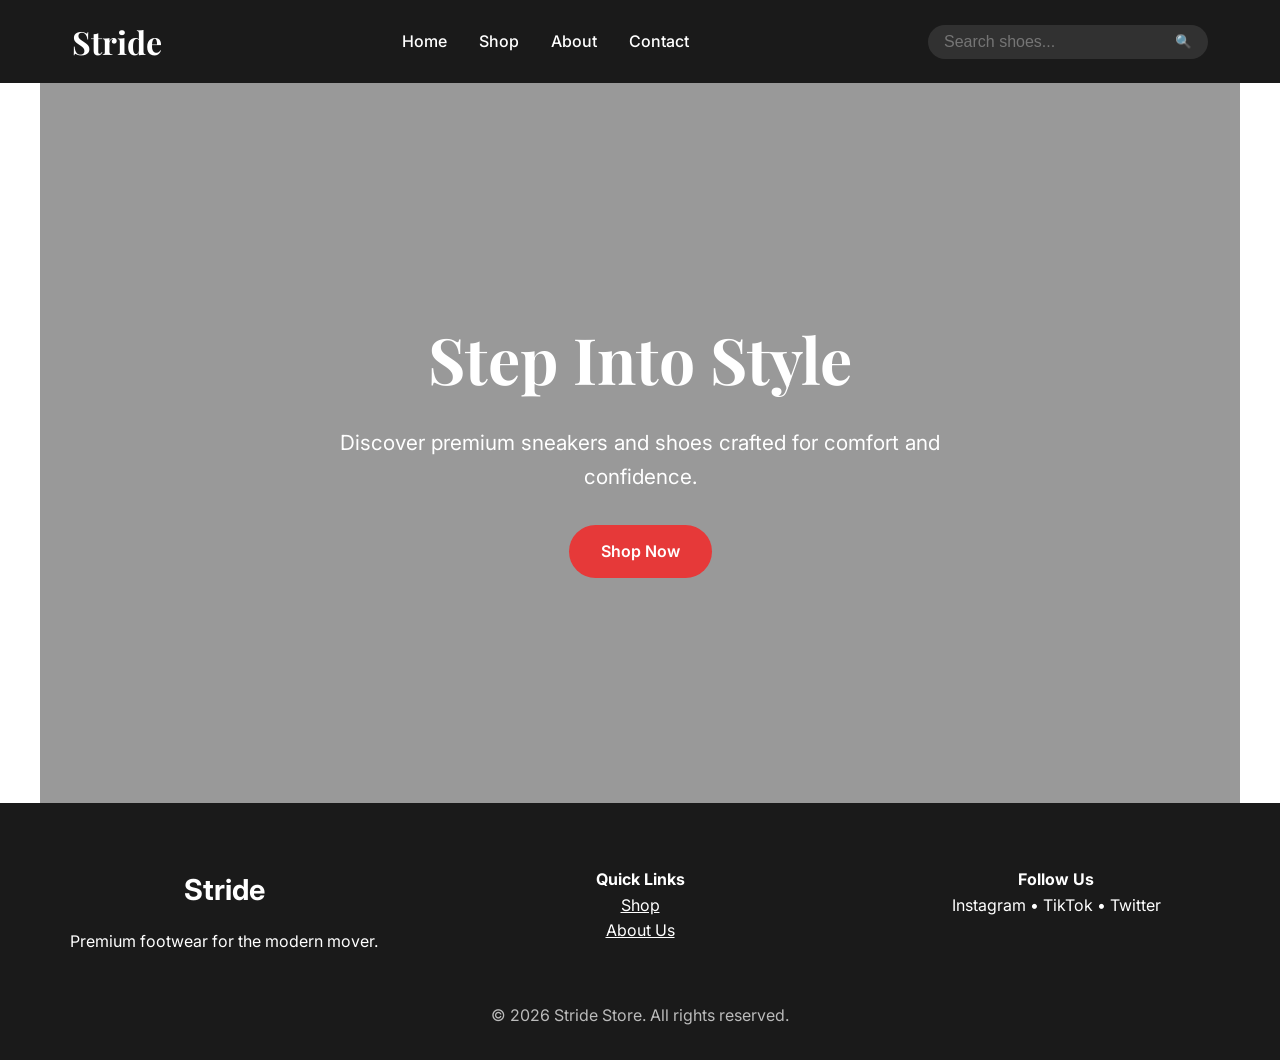
<file: index.html>
<!DOCTYPE html>
<html lang="en">
<head>
    <meta charset="UTF-8">
    <meta name="viewport" content="width=device-width, initial-scale=1.0">
    <title>Stride — Premium Sneakers & Shoes</title>
    <link rel="stylesheet" href="css/style.css">
</head>
<body>
    <!-- Navigation -->
    <header>
        <nav>
            <a href="index.html" class="logo">Stride</a>
            
            <ul class="nav-links">
                <li><a href="index.html">Home</a></li>
                <li><a href="shop.html">Shop</a></li>
                <li><a href="about.html">About</a></li>
                <li><a href="contact.html">Contact</a></li>
            </ul>
            
            <div class="search-bar">
                <input type="text" id="searchInput" placeholder="Search shoes..." onkeyup="if(event.key === 'Enter') performSearch()">
                <button onclick="performSearch()" style="background:none;border:none;color:white;cursor:pointer;">🔍</button>
            </div>
        </nav>
    </header>

    <!-- HOME SECTION -->
    <section id="home" class="hero">
        <div class="hero-content">
            <h1>Step Into Style</h1>
            <p>Discover premium sneakers and shoes crafted for comfort and confidence.</p>
            <a href="shop.html" class="btn">Shop Now</a>
        </div>
    </section>

    <!-- Footer -->
    <footer>
        <div class="footer-content">
            <div>
                <h3 style="font-size:1.8rem; margin-bottom:1rem;">Stride</h3>
                <p>Premium footwear for the modern mover.</p>
            </div>
            <div>
                <h4>Quick Links</h4>
                <p><a href="shop.html" style="color:white;">Shop</a></p>
                <p><a href="about.html" style="color:white;">About Us</a></p>
            </div>
            <div>
                <h4>Follow Us</h4>
                <p>Instagram • TikTok • Twitter</p>
            </div>
        </div>
        <p style="margin-top:3rem; opacity:0.7;">© 2026 Stride Store. All rights reserved.</p>
    </footer>

    <!-- Cart Modal -->
    <div id="cartModal" class="modal">
        <div class="modal-content">
            <h3>Added to Cart!</h3>
            <p id="modalProductName"></p>
            <button onclick="closeModal()" class="btn" style="margin-top:1rem;">Continue Shopping</button>
        </div>
    </div>

    <script src="js/script.js"></script>
</body>
</html>
</file>
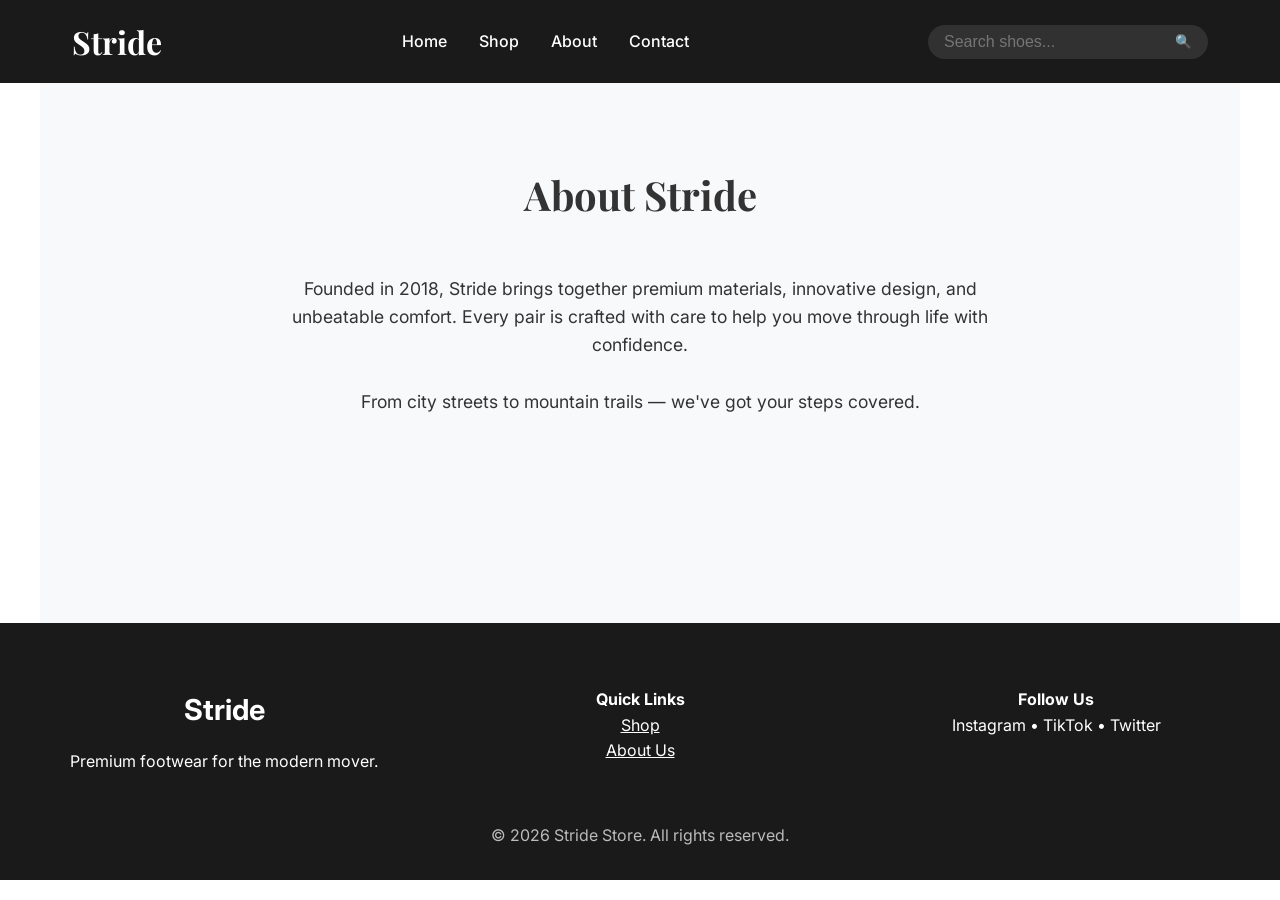
<file: about.html>
<!DOCTYPE html>
<html lang="en">
<head>
    <meta charset="UTF-8">
    <meta name="viewport" content="width=device-width, initial-scale=1.0">
    <title>About — Stride</title>
    <link rel="stylesheet" href="css/style.css">
</head>
<body>
    <!-- Navigation -->
    <header>
        <nav>
            <a href="index.html" class="logo">Stride</a>
            
            <ul class="nav-links">
                <li><a href="index.html">Home</a></li>
                <li><a href="shop.html">Shop</a></li>
                <li><a href="about.html">About</a></li>
                <li><a href="contact.html">Contact</a></li>
            </ul>
            
            <div class="search-bar">
                <input type="text" id="searchInput" placeholder="Search shoes..." onkeyup="if(event.key === 'Enter') performSearch()">
                <button onclick="performSearch()" style="background:none;border:none;color:white;cursor:pointer;">🔍</button>
            </div>
        </nav>
    </header>

    <!-- ABOUT SECTION -->
    <section id="about" style="background:#f8f9fa; min-height:60vh; padding:5rem 2rem;">
        <h2>About Stride</h2>
        <div style="max-width: 700px; margin: 0 auto; text-align:center; font-size:1.1rem;">
            <p>Founded in 2018, Stride brings together premium materials, innovative design, and unbeatable comfort. Every pair is crafted with care to help you move through life with confidence.</p>
            <br>
            <p>From city streets to mountain trails — we've got your steps covered.</p>
        </div>
    </section>

    <!-- Footer -->
    <footer>
        <div class="footer-content">
            <div>
                <h3 style="font-size:1.8rem; margin-bottom:1rem;">Stride</h3>
                <p>Premium footwear for the modern mover.</p>
            </div>
            <div>
                <h4>Quick Links</h4>
                <p><a href="shop.html" style="color:white;">Shop</a></p>
                <p><a href="about.html" style="color:white;">About Us</a></p>
            </div>
            <div>
                <h4>Follow Us</h4>
                <p>Instagram • TikTok • Twitter</p>
            </div>
        </div>
        <p style="margin-top:3rem; opacity:0.7;">© 2026 Stride Store. All rights reserved.</p>
    </footer>

    <script src="js/script.js"></script>
</body>
</html>
</file>
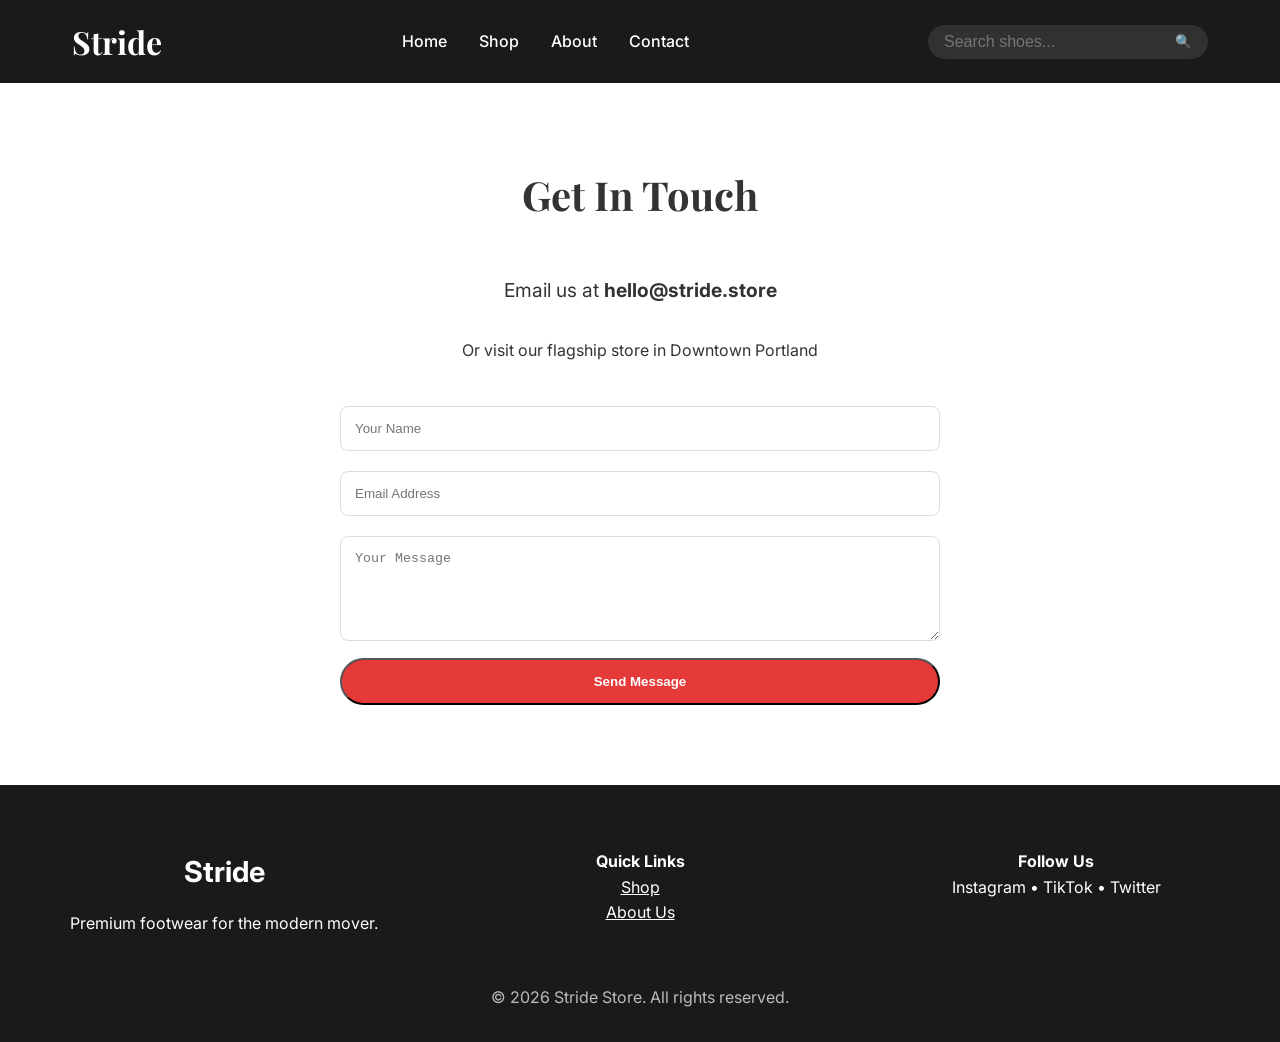
<file: contact.html>
<!DOCTYPE html>
<html lang="en">
<head>
    <meta charset="UTF-8">
    <meta name="viewport" content="width=device-width, initial-scale=1.0">
    <title>Contact — Stride</title>
    <link rel="stylesheet" href="css/style.css">
</head>
<body>
    <!-- Navigation -->
    <header>
        <nav>
            <a href="index.html" class="logo">Stride</a>
            
            <ul class="nav-links">
                <li><a href="index.html">Home</a></li>
                <li><a href="shop.html">Shop</a></li>
                <li><a href="about.html">About</a></li>
                <li><a href="contact.html">Contact</a></li>
            </ul>
            
            <div class="search-bar">
                <input type="text" id="searchInput" placeholder="Search shoes..." onkeyup="if(event.key === 'Enter') performSearch()">
                <button onclick="performSearch()" style="background:none;border:none;color:white;cursor:pointer;">🔍</button>
            </div>
        </nav>
    </header>

    <!-- CONTACT SECTION -->
    <section id="contact" style="min-height:60vh;">
        <h2>Get In Touch</h2>
        <div style="max-width: 600px; margin: 0 auto; text-align:center;">
            <p style="font-size:1.2rem;">Email us at <strong>hello@stride.store</strong></p>
            <p style="margin:2rem 0;">Or visit our flagship store in Downtown Portland</p>
            
            <form style="margin-top:2rem;" onsubmit="handleContact(event)">
                <input type="text" placeholder="Your Name" style="width:100%; padding:14px; margin:10px 0; border:1px solid #ddd; border-radius:8px;" required>
                <input type="email" placeholder="Email Address" style="width:100%; padding:14px; margin:10px 0; border:1px solid #ddd; border-radius:8px;" required>
                <textarea placeholder="Your Message" rows="5" style="width:100%; padding:14px; margin:10px 0; border:1px solid #ddd; border-radius:8px;"></textarea>
                <button type="submit" class="btn" style="width:100%;">Send Message</button>
            </form>
        </div>
    </section>

    <!-- Footer -->
    <footer>
        <div class="footer-content">
            <div>
                <h3 style="font-size:1.8rem; margin-bottom:1rem;">Stride</h3>
                <p>Premium footwear for the modern mover.</p>
            </div>
            <div>
                <h4>Quick Links</h4>
                <p><a href="shop.html" style="color:white;">Shop</a></p>
                <p><a href="about.html" style="color:white;">About Us</a></p>
            </div>
            <div>
                <h4>Follow Us</h4>
                <p>Instagram • TikTok • Twitter</p>
            </div>
        </div>
        <p style="margin-top:3rem; opacity:0.7;">© 2026 Stride Store. All rights reserved.</p>
    </footer>

    <script src="js/script.js"></script>
</body>
</html>
</file>
<file: css/style.css>
/* css/style.css */
@import url('https://fonts.googleapis.com/css2?family=Inter:wght@400;500;600&family=Playfair+Display:wght@700&display=swap');

:root {
    --primary: #e63939;
    --dark: #1a1a1a;
    --light: #f8f9fa;
}

* {
    margin: 0;
    padding: 0;
    box-sizing: border-box;
}

body {
    font-family: 'Inter', system-ui, sans-serif;
    line-height: 1.6;
    color: #333;
    background-color: #fff;
}

header {
    background: var(--dark);
    color: white;
    position: sticky;
    top: 0;
    z-index: 100;
}

nav {
    max-width: 1200px;
    margin: 0 auto;
    padding: 1rem 2rem;
    display: flex;
    align-items: center;
    justify-content: space-between;
}

.logo {
    font-family: 'Playfair Display', serif;
    font-size: 2rem;
    font-weight: 700;
    color: white;
    text-decoration: none;
}

.nav-links {
    display: flex;
    gap: 2rem;
    list-style: none;
}

.nav-links a {
    color: white;
    text-decoration: none;
    font-weight: 500;
    transition: color 0.3s;
}

.nav-links a:hover {
    color: var(--primary);
}

.search-bar {
    display: flex;
    align-items: center;
    background: rgba(255,255,255,0.1);
    border-radius: 50px;
    padding: 0.5rem 1rem;
    width: 280px;
}

.search-bar input {
    background: none;
    border: none;
    color: white;
    width: 100%;
    outline: none;
    font-size: 1rem;
}

.hero {
    height: 80vh;
    background: linear-gradient(rgba(0,0,0,0.4), rgba(0,0,0,0.4)), url('https://picsum.photos/id/1015/2000/1200') center/cover;
    display: flex;
    align-items: center;
    justify-content: center;
    text-align: center;
    color: white;
}

.hero-content {
    max-width: 700px;
}

.hero h1 {
    font-size: 4rem;
    margin-bottom: 1rem;
    font-family: 'Playfair Display', serif;
}

.hero p {
    font-size: 1.3rem;
    margin-bottom: 2rem;
}

.btn {
    display: inline-block;
    background: var(--primary);
    color: white;
    padding: 14px 32px;
    border-radius: 50px;
    text-decoration: none;
    font-weight: 600;
    transition: all 0.3s;
}

.btn:hover {
    background: #c11212;
    transform: translateY(-3px);
}

section {
    padding: 5rem 2rem;
    max-width: 1200px;
    margin: 0 auto;
}

h2 {
    text-align: center;
    font-size: 2.5rem;
    margin-bottom: 3rem;
    font-family: 'Playfair Display', serif;
}

.products {
    display: grid;
    grid-template-columns: repeat(auto-fit, minmax(280px, 1fr));
    gap: 2rem;
}

.product-card {
    background: white;
    border-radius: 16px;
    overflow: hidden;
    box-shadow: 0 10px 30px rgba(0,0,0,0.08);
    transition: transform 0.3s, box-shadow 0.3s;
}

.product-card:hover {
    transform: translateY(-10px);
    box-shadow: 0 20px 40px rgba(0,0,0,0.15);
}

.product-card img {
    width: 100%;
    height: 260px;
    object-fit: cover;
}

.product-info {
    padding: 1.5rem;
}

.product-info h3 {
    margin-bottom: 0.5rem;
}

.price {
    font-size: 1.4rem;
    font-weight: 600;
    color: var(--primary);
    margin: 0.5rem 0;
}

.add-to-cart {
    width: 100%;
    background: var(--dark);
    color: white;
    border: none;
    padding: 12px;
    border-radius: 8px;
    cursor: pointer;
    font-weight: 500;
    margin-top: 1rem;
}

.filters {
    display: flex;
    gap: 1rem;
    justify-content: center;
    margin-bottom: 3rem;
    flex-wrap: wrap;
}

.filter-btn {
    padding: 10px 24px;
    border: 2px solid #ddd;
    background: white;
    border-radius: 50px;
    cursor: pointer;
    transition: all 0.3s;
}

.filter-btn.active, .filter-btn:hover {
    background: var(--primary);
    color: white;
    border-color: var(--primary);
}

footer {
    background: var(--dark);
    color: white;
    padding: 4rem 2rem 2rem;
    text-align: center;
}

.footer-content {
    max-width: 1200px;
    margin: 0 auto;
    display: grid;
    grid-template-columns: repeat(auto-fit, minmax(250px, 1fr));
    gap: 3rem;
}

.modal {
    display: none;
    position: fixed;
    top: 0;
    left: 0;
    width: 100%;
    height: 100%;
    background: rgba(0,0,0,0.7);
    align-items: center;
    justify-content: center;
    z-index: 1000;
}

.modal-content {
    background: white;
    padding: 2rem;
    border-radius: 16px;
    max-width: 400px;
    text-align: center;
}
</file>
